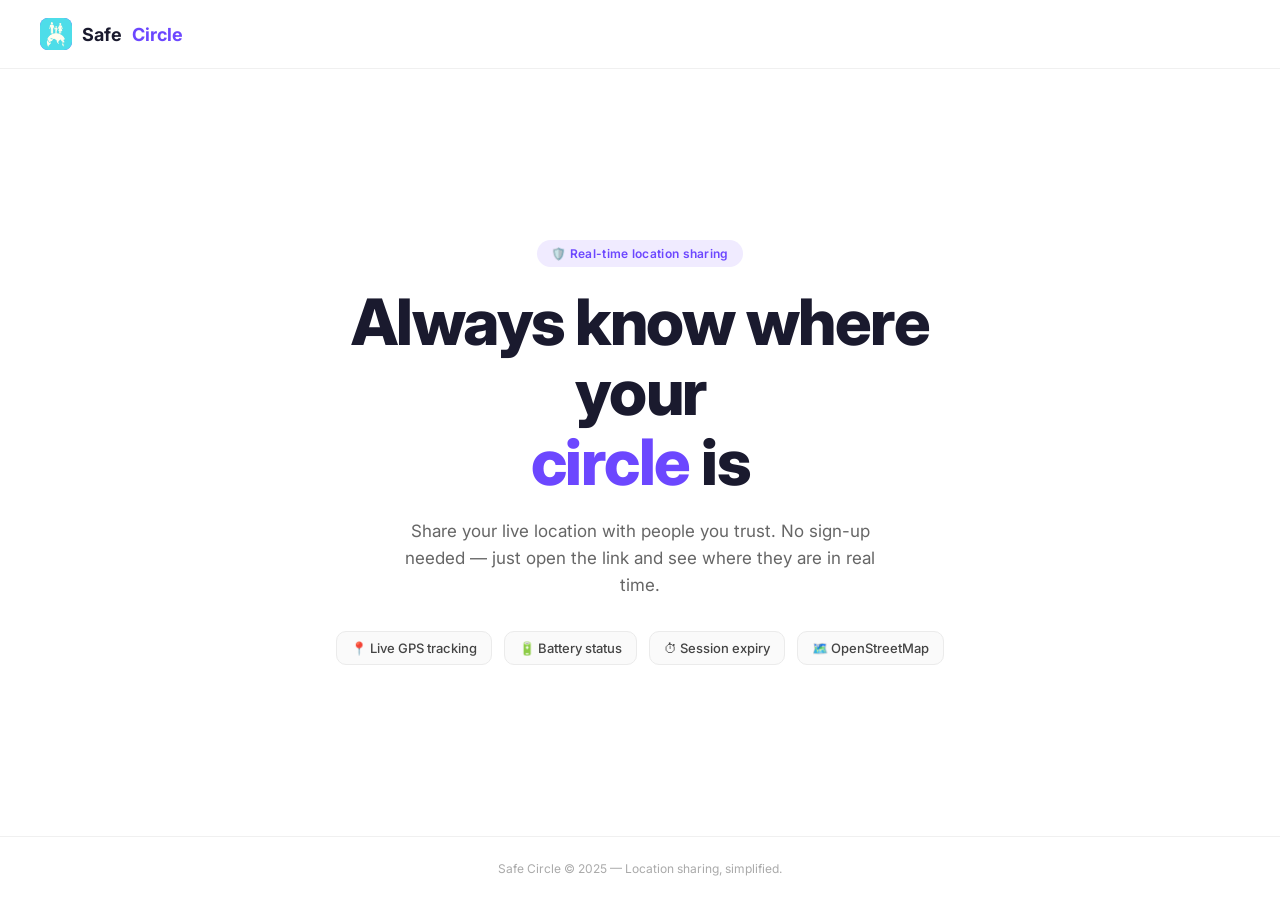
<file: index.html>
<!DOCTYPE html>
<html lang="en">
<head>
  <meta charset="UTF-8" />
  <meta name="viewport" content="width=device-width, initial-scale=1.0" />
  <title>Safe Circle</title>
  <link rel="preconnect" href="https://fonts.googleapis.com" />
  <link href="https://fonts.googleapis.com/css2?family=Inter:wght@400;500;600;700;800&display=swap" rel="stylesheet" />
  <style>
    *, *::before, *::after { box-sizing: border-box; margin: 0; padding: 0; }

    body {
      font-family: 'Inter', system-ui, sans-serif;
      background: #ffffff;
      color: #1a1a2e;
      min-height: 100vh;
      display: flex;
      flex-direction: column;
    }

    nav {
      display: flex;
      align-items: center;
      justify-content: space-between;
      padding: 18px 40px;
      border-bottom: 1px solid #f0f0f0;
    }

    .nav-brand {
      display: flex;
      align-items: center;
      gap: 10px;
      font-size: 18px;
      font-weight: 700;
      color: #1a1a2e;
      text-decoration: none;
    }

    .nav-brand img {
      width: 32px;
      height: 32px;
      border-radius: 8px;
    }

    .nav-brand .logo-fallback {
      width: 32px;
      height: 32px;
      border-radius: 8px;
      background: #6c47ff;
      display: flex;
      align-items: center;
      justify-content: center;
      font-size: 16px;
    }

    .nav-brand span { color: #6c47ff; }

    .hero {
      flex: 1;
      display: flex;
      flex-direction: column;
      align-items: center;
      justify-content: center;
      text-align: center;
      padding: 80px 24px;
      gap: 20px;
    }

    .hero-pill {
      display: inline-flex;
      align-items: center;
      gap: 6px;
      background: #f0ebff;
      color: #6c47ff;
      font-size: 12px;
      font-weight: 600;
      padding: 6px 14px;
      border-radius: 20px;
      letter-spacing: .3px;
    }

    .hero h1 {
      font-size: clamp(36px, 6vw, 64px);
      font-weight: 800;
      letter-spacing: -1.5px;
      line-height: 1.1;
      color: #1a1a2e;
      max-width: 700px;
    }

    .hero h1 span { color: #6c47ff; }

    .hero p {
      font-size: 17px;
      color: #666;
      max-width: 480px;
      line-height: 1.6;
    }

    .features {
      display: flex;
      gap: 12px;
      flex-wrap: wrap;
      justify-content: center;
      margin-top: 12px;
    }

    .feature-chip {
      display: flex;
      align-items: center;
      gap: 6px;
      background: #fafafa;
      border: 1px solid #ebebeb;
      border-radius: 10px;
      padding: 8px 14px;
      font-size: 13px;
      font-weight: 500;
      color: #444;
    }

    footer {
      text-align: center;
      padding: 24px;
      font-size: 12px;
      color: #aaa;
      border-top: 1px solid #f0f0f0;
    }
  </style>
</head>
<body>

  <nav>
    <a class="nav-brand" href="/">
      <div class="logo-fallback" id="logo-wrap">
        <img src="asset/logo.webp" alt="Safe Circle"
             style="width:32px;height:32px;border-radius:8px;object-fit:cover"
             onerror="this.parentElement.innerHTML='🛡️'" />
      </div>
      Safe<span>Circle</span>
    </a>
  </nav>

  <section class="hero">
    <div class="hero-pill">🛡️ Real-time location sharing</div>
    <h1>Always know where your<br /><span>circle</span> is</h1>
    <p>Share your live location with people you trust. No sign-up needed — just open the link and see where they are in real time.</p>
    <div class="features">
      <div class="feature-chip">📍 Live GPS tracking</div>
      <div class="feature-chip">🔋 Battery status</div>
      <div class="feature-chip">⏱ Session expiry</div>
      <div class="feature-chip">🗺️ OpenStreetMap</div>
    </div>
  </section>

  <footer>Safe Circle &copy; 2025 — Location sharing, simplified.</footer>

</body>
</html>
</file>
